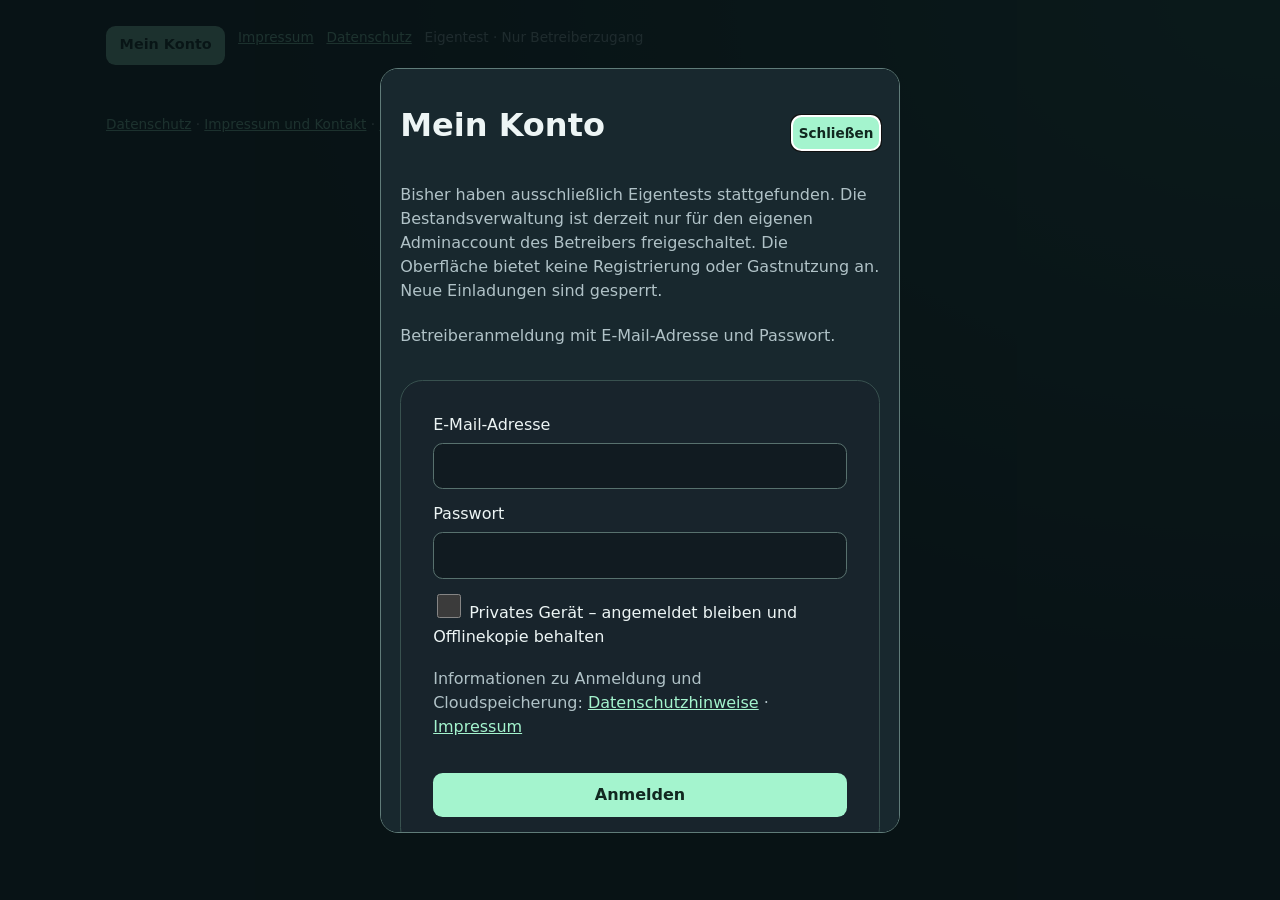
<file: index.html>
<!doctype html><html lang="de"><meta charset="utf-8"><meta http-equiv="Content-Security-Policy" content="default-src 'self'; script-src 'self' https://www.gstatic.com https://www.google.com https://www.recaptcha.net; style-src 'self' 'unsafe-inline'; connect-src 'self' https://*.googleapis.com https://filamentbibliothek.firebaseapp.com https://www.google.com; img-src 'self' data: blob:; media-src 'self' blob:; frame-src https://filamentbibliothek.firebaseapp.com https://www.google.com https://www.recaptcha.net; object-src 'none'; base-uri 'self'; form-action 'self'"><meta name="referrer" content="no-referrer"><meta name="robots" content="noindex,nofollow,noarchive"><meta name="viewport" content="width=device-width, initial-scale=1"><title>Filamentbibliothek</title><link rel="stylesheet" href="./filament.css?v=36"><style>.drying-dashboard-card{padding:.8rem 1rem;margin:.65rem 0}.drying-dashboard-card h3{margin:.2rem 0;overflow-wrap:anywhere}.drying-dashboard-card p,.drying-dashboard-card ul{margin:.35rem 0}.drying-dashboard-card summary{overflow-wrap:anywhere}.drying-state{display:inline-flex;align-items:center;gap:.35rem;font-weight:700}.drying-state:before{content:"";width:.7rem;height:.7rem;border-radius:50%;background:var(--signal)}.drying-state[data-state=due]{--signal:#ff7777}.drying-state[data-state=soon]{--signal:#f7cf61}.drying-state[data-state=planned]{--signal:#83dfa2}.drying-state[data-state=open]{--signal:#b0c2c7}.drying-dashboard-card .drying-actions{display:flex;flex-wrap:wrap;align-items:center;gap:.55rem;margin-top:.65rem}.drying-dashboard-card .drying-actions button{margin:0}#page-navigation{display:flex;flex-wrap:wrap;align-items:center;gap:.45rem;margin-bottom:.75rem}#page-navigation a{display:inline-flex;align-items:center;gap:.35rem;min-height:44px;padding:.3rem .65rem;border:1px solid #58716e;border-radius:.6rem;text-decoration:none}#page-navigation+header{padding:.35rem 0 .8rem}#page-navigation #all-rolls{margin:0}#page-navigation:has(#all-rolls:not([hidden]))+header h1{font-size:clamp(2rem,7vw,4rem)}#page-navigation[hidden]+header{padding:2rem 0}#cards .card-page-title{font-size:clamp(1.7rem,5.7vw,2.6rem);line-height:1.15;overflow-wrap:anywhere}.capture-actions,.capture-results{display:flex;flex-wrap:wrap;gap:.5rem;margin:.65rem 0}.capture-results{max-height:15rem;overflow:auto;padding:.2rem}.capture-selected:not([hidden]){display:flex;align-items:center;flex-wrap:wrap;gap:.6rem}.capture-selected button{margin:0}.capture-picker [hidden],.capture-selected[hidden],#scan-open[hidden]{display:none!important}.capture-picker details>summary{padding:.65rem 0}.location-stock-roll .roll-description{display:block;margin-top:.45rem}.capture-actions button,.capture-results button{margin:0;text-align:left}.capture-actions button[aria-pressed=true],.capture-results button[aria-pressed=true]{outline:2px solid var(--mint);outline-offset:2px}.capture-batch{min-width:0;margin:.8rem 0;border:1px solid #58716e;border-radius:.65rem;padding:.65rem}.capture-batch legend{padding:0 .35rem}.page-heading{display:flex;align-items:flex-start;justify-content:space-between;gap:.75rem}.settings-link{display:inline-grid;place-items:center;flex:none;min-width:44px;min-height:44px;margin-top:.35rem;border:1px solid #58716e;border-radius:.65rem;background:#17282c;color:var(--mint)}.settings-link[hidden]{display:none}.settings-link:focus-visible{outline:2px solid var(--mint);outline-offset:3px}#einstellungen fieldset{min-width:0}#einstellungen legend{padding:0 .35rem;font-weight:700}#einstellungen .action-card{text-decoration:none}.capture-extra{margin-top:.8rem}.capture-extra summary{margin-bottom:.5rem}.scan-result-actions{display:flex;gap:.65rem;flex-wrap:wrap;align-items:center}.scan-result-actions button{margin:0}.scan-rolls{display:grid;grid-template-columns:repeat(auto-fit,minmax(min(100%,16rem),1fr));gap:.5rem}.scan-rolls article{padding:.65rem;margin:0}.scan-rolls p{margin:.35rem 0}#main-menu.workshop-dashboard{display:grid;grid-template-columns:repeat(2,minmax(0,1fr));gap:.65rem;margin-bottom:1.25rem}#main-menu .dashboard-card{display:flex;flex-direction:column;align-items:flex-start;justify-content:flex-start;gap:.35rem;min-height:7rem;padding:.75rem;text-align:left;background:#17282c;border:1px solid #48615f;border-radius:.9rem;overflow-wrap:anywhere}#main-menu .dashboard-card strong{line-height:1.2;color:#f2faf8}#main-menu .dashboard-detail{color:#b4c8c5;font-size:.82rem;font-weight:400;line-height:1.35}#main-menu .dashboard-icon{flex:none;color:var(--mint);width:1.35rem;height:1.35rem}#main-menu .dashboard-scan,#main-menu .dashboard-capture{min-height:8rem;padding:.85rem}#main-menu .dashboard-scan{background:var(--mint);border-color:var(--mint);color:#10261e}#main-menu .dashboard-scan strong,#main-menu .dashboard-scan .dashboard-detail,#main-menu .dashboard-scan .dashboard-icon{color:#10261e}#main-menu .dashboard-capture{background:#1e3334;border-color:#73928b}#main-menu .dashboard-drying[data-due] .dashboard-detail{color:#ffb49f;font-weight:700}#main-menu a:focus-visible{outline:2px solid #fff;outline-offset:3px}main{--work-surface:#17282c;--work-border:#48615f;--work-muted:#b4c8c5}.work-panel,.inventory-view>article,.location-stock-group,.drying-dashboard-card,#printer-list>article{background:var(--work-surface);border:1px solid var(--work-border);border-radius:.9rem;padding:.8rem}.work-panel{margin:.65rem 0}.action-grid,.capture-actions{display:grid;grid-template-columns:repeat(2,minmax(0,1fr));gap:.65rem;margin:.65rem 0}.action-card{display:flex;position:relative;flex-direction:column;align-items:flex-start;justify-content:center;gap:.28rem;min-height:4.4rem;margin:0;padding:.7rem .75rem;border:1px solid var(--work-border);border-radius:.8rem;text-align:left;overflow-wrap:anywhere;line-height:1.2}.action-card small,.action-note{font-size:.82rem;line-height:1.3;font-weight:400}.action-note{display:block;margin:.25rem 0 0;color:var(--work-muted)}.action-primary{background:var(--mint);color:#10261e}.action-secondary,.action-card[aria-pressed=false]{background:#1e3334;border:1px solid #73928b;color:#f2faf8}.action-secondary:not(.action-card),.action-danger{min-height:44px}.action-danger{background:#482b2d;border:1px solid #cc8178;color:#ffe0db}.action-card[aria-pressed=true]{background:var(--mint);color:#10261e;outline:0}.action-secondary small,.action-card[aria-pressed=false] small{color:var(--work-muted)}.file-action{cursor:pointer}.file-action input{position:absolute;inset:0;width:100%;height:100%;opacity:0;cursor:pointer}.file-action:focus-within,.action-card:focus-visible{outline:2px solid var(--mint);outline-offset:3px}.inventory-filters .available-filter{margin-bottom:0}.inventory-view>article{margin:.55rem 0}.inventory-view>article>:not(.card-heading):not(.open-roll){display:none!important}.inventory-view .card-heading h2{font-size:1.15rem;line-height:1.25;overflow-wrap:anywhere}.inventory-view .card-heading .label{font-size:.73rem}.inventory-count{display:none;color:var(--work-muted);font-size:.83rem;margin:.2rem 0 0}.inventory-view .inventory-count{display:block}.detail-stock-summary{margin:.25rem 0 0;color:var(--work-muted);font-size:.85rem}.inventory-view .detail-stock-summary{display:none}.stock-weight-save output{color:var(--mint);align-self:center}.role-shortcuts button{margin:0}.stock-transfer .fields[hidden]{display:none}.inventory-view .open-roll{display:inline-flex;align-items:center;min-height:44px;margin-top:.15rem}.filament-section>summary{min-height:44px;padding:.6rem .65rem;border:1px solid var(--work-border);border-radius:.65rem;background:var(--work-surface);overflow-wrap:anywhere}.filament-section[open]>summary{border-color:#73928b}.filament-section>summary:hover{border-color:var(--mint)}.scan-result-actions{margin:1rem 0}.scan-result-actions a{display:inline-flex;align-items:center;min-height:44px;padding:.35rem .65rem;border-radius:.6rem;text-decoration:none}#scan-ergebnis .card-heading{margin:.65rem 0}#scan-ergebnis .scan-rolls article{background:var(--work-surface);border-color:var(--work-border)}#scan-ergebnis .scan-profile{margin:.8rem 0}.location-stock-toolbar>div{max-width:100%}.location-stock-group>details>summary{min-height:44px}#printer-list>article h3{margin-top:0}#printer-list .printer-nozzles-summary{margin:.4rem 0}#printer-list summary,.drying-dashboard-card summary{min-height:44px;align-content:center}.drying-dashboard-card .drying-history>summary{display:list-item;width:fit-content;padding:.55rem .65rem;border-radius:.6rem;background:var(--mint);color:#10261e;font-weight:700}.drying-dashboard-card .drying-history[open]>summary{margin-bottom:.45rem}@media(max-width:360px){.action-grid,.capture-actions{grid-template-columns:1fr}}.first-run h2{margin-top:.15rem}.first-run .action-card{text-decoration:none}.first-run [aria-pressed=true]{border-color:var(--mint)}#first-template-field:not([hidden]){display:block;margin:.75rem 0}#first-run [hidden]{display:none!important}.first-import{display:inline-flex;align-items:center;min-height:44px}.demo-view .inventory-count,.demo-detail>article>:not(.card-heading):not(.demo-manufacturer){display:none!important}.inventory-tabs,.first-tools{display:flex;gap:.5rem;align-items:center;flex-wrap:wrap}.inventory-tabs strong{margin-right:auto}.inventory-tabs a,.role-action-link{display:inline-flex;min-height:44px;align-items:center;padding:.35rem .6rem;border:1px solid var(--work-border);border-radius:.6rem;text-decoration:none}.inventory-tabs a[aria-current=page]{background:var(--mint);color:#10261e;border-color:var(--mint);font-weight:700}.role-action-link{background:#1e3334;color:#f2faf8}.role-panel h2{margin-top:0;overflow-wrap:anywhere}.role-panel .drying-history{margin:.75rem 0}.first-tools{gap:1rem}#backup-stock-conflicts{padding-left:1.2rem}.role-shortcuts{display:flex;gap:.4rem;flex-wrap:wrap;margin-top:.5rem}.role-action-link.action-primary{background:var(--mint);color:#10261e;border-color:var(--mint);font-weight:700}.role-panel .fields label[hidden],.stock .fields label[hidden]{display:none!important}.roll-notice{border-color:var(--mint)}.roll-consumed{font-size:.86rem;margin-top:.25rem}.location-stock-roll .role-action-link{margin:0}.selecting-stock .location-stock-roll .role-action-link{display:none}.project-fields{display:grid;grid-template-columns:minmax(0,1fr);gap:.75rem}.project-fields fieldset,#project-panel fieldset{min-width:0;margin:.5rem 0}#project-panel label{display:block;margin:.4rem 0}#project-panel .project-green{color:#9de9b5}#project-panel .project-yellow{color:#ffdc83}#project-panel .project-red{color:#ffb0a9}
</style><aside class="account-toolbar" aria-label="Benutzerkonto"><button id="account-open" type="button">Mein Konto</button><a class="privacy-shortcut" href="./impressum.html">Impressum</a><a class="privacy-shortcut" href="./datenschutz.html">Datenschutz</a><span id="account-status" role="status">Browserbestand wird geöffnet …</span></aside><dialog id="account-dialog" aria-labelledby="account-title"><div class="account-heading"><h2 id="account-title">Mein Konto</h2><button type="button" id="account-close" aria-label="Kontofenster schließen">Schließen</button></div><div id="account-body"></div><p id="account-message" role="status"></p></dialog><main><nav id="page-navigation" aria-label="Seitennavigation" hidden><a id="home-link" href="#"><svg aria-hidden="true" viewBox="0 0 24 24" width="20" height="20" fill="none" stroke="currentColor" stroke-width="2" stroke-linecap="round" stroke-linejoin="round"><path d="m3 10 9-7 9 7v10a1 1 0 0 1-1 1h-5v-7H9v7H4a1 1 0 0 1-1-1z"/></svg> Hauptmenü</a><a id="all-rolls" href="#filament-bestand" hidden>← Filamentbestand</a></nav><header><div class="page-heading"><h1 id="page-title">Filamentbibliothek</h1><a id="menu-settings" class="settings-link" href="#einstellungen" aria-label="Einstellungen" hidden><svg aria-hidden="true" viewBox="0 0 24 24" width="24" height="24" fill="none" stroke="currentColor" stroke-width="1.7" stroke-linecap="round" stroke-linejoin="round"><path d="m10 2-.6 2.6-2 .9L5 4.1 2.8 7.9l2 1.8-.2 2.3-2.6 1 1.1 4.2 2.8-.1 1.6 1.6-.1 2.8 4.2 1.1 1-2.6 2.3-.2 1.8 2 3.8-2.2-1.4-2.4.9-2 2.6-.6v-4.4L20 9.6l-.9-2 1.4-2.4-3.8-2.2-1.8 2-2.3-.2L11.6 2Z"/><circle cx="12" cy="12" r="3"/></svg></a></div><p id="home-intro">Deine Rollen, Druckprofile und Trocknung im Blick.</p></header><p id="roll-notice" class="work-panel roll-notice" role="status" hidden></p><nav id="main-menu" hidden class="workshop-dashboard" aria-label="Hauptmenü"><a id="menu-scan" class="dashboard-card dashboard-scan" href="#filament-scannen" aria-labelledby="label-scan" aria-describedby="detail-scan"><svg class="dashboard-icon" aria-hidden="true" viewBox="0 0 24 24" width="24" height="24" fill="none" stroke="currentColor" stroke-width="1.7" stroke-linecap="round" stroke-linejoin="round"><path d="M8 3H5a2 2 0 0 0-2 2v3m13-5h3a2 2 0 0 1 2 2v3M3 16v3a2 2 0 0 0 2 2h3m13-5v3a2 2 0 0 1-2 2h-3M7 12h10m-9-4h2v2H8zm6 6h2v2h-2z"/></svg><strong id="label-scan">QR-Schnellscan</strong><span id="detail-scan" class="dashboard-detail">Rolle scannen und Karte öffnen</span></a><a id="new-filament" class="dashboard-card dashboard-capture" href="#filament-anlegen" aria-labelledby="label-capture" aria-describedby="detail-capture"><svg class="dashboard-icon" aria-hidden="true" viewBox="0 0 24 24" width="24" height="24" fill="none" stroke="currentColor" stroke-width="1.7" stroke-linecap="round" stroke-linejoin="round"><path d="M12 7v10M7 12h10M5 3h14a2 2 0 0 1 2 2v14a2 2 0 0 1-2 2H5a2 2 0 0 1-2-2V5a2 2 0 0 1 2-2z"/></svg><strong id="label-capture">Filament erfassen</strong><span id="detail-capture" class="dashboard-detail">Neue Karten oder Rollen anlegen</span></a><a id="menu-filaments" class="dashboard-card dashboard-stock" href="#filament-bestand" aria-labelledby="label-stock" aria-describedby="detail-stock"><svg class="dashboard-icon" aria-hidden="true" viewBox="0 0 24 24" width="24" height="24" fill="none" stroke="currentColor" stroke-width="1.7" stroke-linecap="round" stroke-linejoin="round"><path d="M12 3a9 9 0 1 0 0 18 9 9 0 0 0 0-18zm0 6a3 3 0 1 0 0 6 3 3 0 0 0 0-6z"/></svg><strong id="label-stock">Bestand</strong><span id="detail-stock" class="dashboard-detail">Rollen und Druckwerte ansehen</span></a><a id="menu-drying" class="dashboard-card dashboard-drying" href="#trocknung" aria-labelledby="label-drying" aria-describedby="detail-drying"><svg class="dashboard-icon" aria-hidden="true" viewBox="0 0 24 24" width="24" height="24" fill="none" stroke="currentColor" stroke-width="1.7" stroke-linecap="round" stroke-linejoin="round"><path d="M4 15h16M5 19h14M7 12c-2-2 2-3 0-6m5 6c-2-2 2-3 0-7m5 7c-2-2 2-3 0-6"/></svg><strong id="label-drying">Trocknung</strong><span id="detail-drying" class="dashboard-detail">Termine und Verlauf ansehen</span></a><a class="dashboard-card" href="#projekt"><strong>Projekt</strong><span class="dashboard-detail">Material planen und Verbrauch buchen</span></a></nav><section id="project-panel" class="work-panel" hidden></section><section id="first-run" class="work-panel first-run" aria-labelledby="first-run-title" hidden><p id="first-run-progress" class="action-note" aria-live="polite">Schritt 1 von 4</p><h2 id="first-run-title" tabindex="-1">Lege dein erstes Filament an</h2><form id="first-run-form"><div data-first-step="1"><div class="capture-actions"><button type="button" class="action-card action-secondary" id="first-manual" aria-pressed="false"><strong>Filament selbst eingeben</strong><small>Mit Material und Farbe beginnen</small></button><button type="button" class="action-card action-secondary" id="first-template" aria-pressed="false"><strong>Aus Vorlage wählen</strong><small>Eine Beispielkarte als Ausgangspunkt nehmen</small></button></div><label id="first-template-field" hidden>Vorlage<select name="template"></select></label><div id="first-template-preview" class="work-panel" hidden><strong id="first-template-name"></strong><p id="first-template-material"></p><button id="first-adjust-template" class="action-secondary" type="button">Vorlage anpassen</button></div><div class="fields" id="first-filament-fields" hidden><label>Materialart<input name="materialart" list="material-types" maxlength="40" placeholder="z. B. PLA, PETG oder ABS" required></label><label>Farbe<input name="farbe" maxlength="60" placeholder="z. B. Rot" required></label><label>Hersteller (optional)<input name="hersteller" maxlength="80"></label><label>Filamentname (optional)<input name="product" maxlength="100"></label></div></div><div data-first-step="2" hidden><p>Ergänze die Angaben von der genauen Produktseite. Alle Felder sind optional und später bearbeitbar.</p><div class="role-shortcuts"><button type="button" id="first-specs-now" class="action-secondary">Herstellerangaben jetzt ergänzen</button><button type="button" id="first-specs-later" class="action-secondary">Später ergänzen</button></div><div id="first-specs" class="fields" hidden><label>Produktseite beim Hersteller<input name="produktseite" type="url" maxlength="300"></label><label>Technisches Datenblatt (Link, optional)<input name="datenblatt" type="url" maxlength="300"></label><label>Durchmesser<input name="durchmesser" type="text" maxlength="300"></label><label>Nenngewicht (g)<input name="gewicht" type="number" min="0.001" step="any" maxlength="300"></label><label>Drucktemperatur<input name="druck" type="text" maxlength="300"></label><label>Druckbett<input name="druckbett" type="text" maxlength="300"></label><label>Druckgeschwindigkeit<input name="geschwindigkeit" type="text" maxlength="300"></label><label>Trocknung – Temperatur und Dauer<input name="trocknung" type="text" maxlength="300"></label><label>Temperaturbeständigkeit der Spule<input name="spule" type="text" maxlength="300"></label></div></div><div data-first-step="3" hidden><div class="fields"><label>Anzahl Rollen<input type="number" name="quantity" min="1" max="100" value="1" required></label><label>Verpackungszustand<select name="packaging"><option value="unknown">Unbekannt</option><option value="sealed">Originalverpackt</option><option value="opened">Angebrochen</option></select></label><label>Lagerort<select name="place"></select></label><label id="first-place-name" hidden>Name des neuen Lagerorts<input name="newPlace" maxlength="60"></label></div><details><summary>Drucker einrichten (optional)</summary><p>Du kannst deinen Drucker jetzt eintragen oder später unter Einstellungen → Meine Drucker einrichten. Weitere Düsen ergänzt du dort.</p><div class="fields"><label>Druckername<input name="firstPrinter" maxlength="80"></label><label>Düsendurchmesser (mm)<input name="firstNozzle" placeholder="0,4" maxlength="8"></label></div></details><p class="action-note">Restgewicht, Trocknung und eigene Druckwerte kannst du später auf der Filamentkarte ergänzen.</p></div><div data-first-step="4" hidden><p id="first-review"></p><p class="action-note">Dein Bestand wird in diesem Browser gespeichert.</p></div><div class="role-shortcuts"><button id="first-back" type="button" class="action-secondary" hidden>Zurück</button><button id="first-next" type="submit" class="action-primary" hidden>Weiter</button></div><p id="first-status" role="status"></p></form><nav class="role-shortcuts" aria-label="Weitere Einstiege"><a class="role-action-link" href="#datensicherung">Sicherung wiederherstellen</a><a class="role-action-link" href="#filament-scannen">QR-Code scannen</a></nav></section><section id="first-run-done" class="work-panel" hidden><h2 tabindex="-1">Deine erste Rolle ist im Bestand</h2><a class="role-action-link action-primary" href="#">QR-Etikett anzeigen</a></section><section id="einstellungen" aria-labelledby="page-title" hidden><p><a href="./datenschutz.html">Datenschutz und Betreiberkontakt</a> · <a href="./datenschutz.html#rechte">Auskunft und Löschung</a></p><p>Diese Einstellungen gehören zum aktuellen Bestand. Angemeldet werden sie mit deinem Konto synchronisiert; ohne Anmeldung bleiben sie auf diesem Gerät.</p><form id="settings-form"><fieldset class="work-panel fields"><legend>Anzeige</legend><label class="available-filter"><input name="compact" type="checkbox"> Filamentkarten kompakt öffnen</label><p class="action-note">Ohne Kompaktansicht öffnen sich die eigenen Druckwerte beim Aufrufen einer Filamentkarte.</p><label>Bestandsansicht beim Öffnen<select name="inventory"><option value="filament-bestand">Nach Filament</option><option value="bestand-lagerort">Nach Lagerort</option></select></label></fieldset><fieldset class="work-panel fields"><legend>Erfassung</legend><label>Verpackungsstatus für neue Rollen<select name="packaging"><option value="unknown">Unbekannt</option><option value="sealed">Originalverpackt</option><option value="opened">Angebrochen</option></select></label><label>Lagerort für neue Rollen<select name="locationId"></select></label></fieldset><fieldset class="work-panel fields"><legend>Druckprofile</legend><label>Bevorzugter Drucker<select name="printerId"></select></label><label>Bevorzugte Düse<select name="nozzleId"></select></label></fieldset><button type="submit" hidden>Einstellungen speichern</button><p id="settings-status" role="status"></p></form><nav class="action-grid" aria-label="Verwaltung"><a class="action-card action-secondary" href="#meine-drucker"><strong>Meine Drucker</strong><small>Drucker und Düsen verwalten</small></a><a class="action-card action-secondary" href="#datensicherung"><strong>Datensicherung</strong><small>Sicherung exportieren oder importieren</small></a></nav></section><p id="demo-notice" class="work-panel" hidden>Das sind Beispielkarten. Sie zählen nicht zu deinem Bestand. <a id="demo-add" class="role-action-link" href="#filament-anlegen" hidden>Eigene Rolle zu diesem Filament hinzufügen</a></p><section id="trocknung" aria-labelledby="page-title" hidden><p>Die Ampel zeigt geplante Termine anhand deiner Intervalle und Einträge.</p><label class="available-filter"><input id="drying-show-sealed" type="checkbox"> Originalverpackte Rollen anzeigen</label><p id="drying-dashboard-status" role="status"></p><div id="drying-dashboard-rolls"></div></section><nav id="inventory-tabs" class="work-panel inventory-tabs" aria-label="Bestandsansicht" hidden><strong>Bestand</strong><a href="#filament-bestand">Nach Filament</a><a href="#bestand-lagerort">Nach Lagerort</a></nav><section id="bestand-lagerort" aria-labelledby="page-title" hidden><p>Hier siehst du, welche Rollen an welchem Lagerort liegen.</p><div id="location-stock-groups"></div></section><details id="filament-editor" hidden><summary hidden>Filamentdaten</summary><form id="form"><p>Deine Einträge gehören zum aktuellen Bestand. Prüfe oben den Kontostatus: Angemeldet wird synchronisiert; ohne Anmeldung bleiben die Angaben auf diesem Gerät.</p><div class="fields"><label>Hersteller (optional)<input name="hersteller" maxlength="80"></label><label>Filamentname<input name="material" required maxlength="100"></label><label>Materialart<input name="materialart" list="material-types" maxlength="40" placeholder="z. B. PLA, PETG oder TPU"></label><datalist id="material-types"></datalist><details class="color-picker"><summary>Farbe<span class="color-preview"><span class="color-preview-sample" aria-hidden="true"></span><span class="color-preview-name">Keine Farbe gewählt</span></span></summary><div class="color-palette" aria-label="Gängige Farben"></div><label>Farbname<input name="farbe" required maxlength="60" placeholder="Farbe auswählen oder eigenen Namen eingeben"></label><label>Farbmuster für Sonderfarben (optional)<input name="farbton" maxlength="7" pattern="#[0-9a-fA-F]{6}" placeholder="#AABBCC"></label><label>Farbmuster visuell wählen<input type="color" id="shade-picker" value="#808080"></label><label>Farbfamilie<select name="farbfamilie"><option value="">Automatisch zuordnen</option></select></label></details></div><details class="capture-extra"><summary>Herstellerangaben ergänzen</summary><p>Öffne die genaue Produktseite und füge deren Adresse hier ein. Fehlende Angaben kannst du später ergänzen.</p><div class="fields"><label>Produktseite beim Hersteller<input name="produktseite" type="url" maxlength="300"></label><label>Technisches Datenblatt (Link, optional)<input name="datenblatt" type="url" maxlength="300"></label><label>Durchmesser<input name="durchmesser" type="text" maxlength="300"></label><label>Nenngewicht (g)<input name="gewicht" type="number" min="0.001" step="any" maxlength="300"></label><label>Drucktemperatur<input name="druck" type="text" maxlength="300"></label><label>Druckbett<input name="druckbett" type="text" maxlength="300"></label><label>Druckgeschwindigkeit<input name="geschwindigkeit" type="text" maxlength="300"></label><label>Trocknung – Temperatur und Dauer<input name="trocknung" type="text" maxlength="300"></label><label>Temperaturbeständigkeit der Spule<input name="spule" type="text" maxlength="300"></label></div></details><button id="card-save">Filamentkarte speichern</button><button type="button" id="reset" hidden>Bearbeitung beenden</button><p id="status" role="status"></p></form></details><section id="meine-drucker" aria-labelledby="page-title" hidden><div id="printer-list"></div><button id="printer-add" class="action-card action-primary" type="button" aria-expanded="false" aria-controls="printer-form" aria-labelledby="printer-add-title" aria-describedby="printer-add-help"><strong id="printer-add-title">Drucker hinzufügen</strong><small id="printer-add-help">Name und Düsen festlegen</small></button><form id="printer-form" hidden><div class="fields"><label>Druckermodell oder Name<input name="name" required maxlength="80" placeholder="z. B. Bambu Lab A1"></label><label>Anzahl der Düsen<select name="count"></select></label></div><div id="printer-nozzles" class="fields"></div><button>Drucker speichern</button></form><p id="printer-status" role="status"></p></section><section id="scan-view" aria-labelledby="page-title" hidden><div class="action-grid"><button id="scan-open" class="action-card action-primary" type="button" aria-expanded="false" aria-controls="filament-scanner" aria-labelledby="scan-camera-title" aria-describedby="scan-camera-help"><strong id="scan-camera-title">Kamera starten</strong><small id="scan-camera-help">QR-Code mit der Kamera lesen</small></button><label class="action-card action-secondary file-action"><strong id="scan-photo-title">QR-Foto auswählen</strong><small id="scan-photo-help">Gespeichertes Bild verwenden</small><input id="scan-photo" type="file" accept="image/*" aria-labelledby="scan-photo-title" aria-describedby="scan-photo-help"></label></div><section id="filament-scanner" class="work-panel" aria-label="Live-Kamera" hidden><video id="scan-video" autoplay muted playsinline hidden></video><button id="scan-close" class="action-secondary" type="button">Abbrechen</button></section><p id="scan-status" role="status"></p></section><div id="overview" class="work-panel inventory-filters" hidden><label for="search">Filament suchen</label><input id="search" type="search" placeholder="Name, Material oder Farbe"><details id="inventory-filter-options"><summary id="inventory-filter-label">Filter</summary><div class="fields" style="margin-top:.75rem"><label>Material<select id="material-filter"></select></label><label>Farbfamilie<select id="color-filter"></select></label></div><label class="available-filter"><input id="available-only" type="checkbox"> Nur verfügbare Filamente</label></details><p id="inventory-result-count" role="status" aria-live="polite"></p></div><section hidden id="cards" aria-label="Filamentrollen"><article id="support-pla-petg-schwarz"><span class="label">Rolle 01 · Schwarz</span><h2>Bambu Lab Stützmaterial für PLA/PETG</h2><dl><div><dt>Durchmesser</dt><dd>1,75 ± 0,05 mm</dd></div><div><dt>Filamentgewicht</dt><dd>500 g</dd></div><div><dt>Düsentemperatur</dt><dd>190–220 °C</dd></div><div><dt>Druckbett</dt><dd>35–60 °C mit Kleber</dd></div><div><dt>Druckgeschwindigkeit</dt><dd>Unter 100 mm/s</dd></div><div><dt>Trocknungstemperatur</dt><dd>75 °C im Umluft-Trockenschrank</dd></div><div><dt>Trocknungsdauer</dt><dd>8 Stunden</dd></div><div><dt>Temperaturbeständigkeit der Spule</dt><dd>Bis 90 °C (Original-Hochtemperaturspule)</dd></div><div><dt>Hersteller-Farbcode</dt><dd>65103</dd></div></dl><p>Bambu Lab empfiehlt das Trocknen bei Feuchtigkeit oder Sprödigkeit. Bisheriger Eintrag: 70 °C für 8 Stunden. Das technische Datenblatt nennt für die Düse alternativ 190–240 °C.</p><p><a href="https://bambulab-us.myshopify.com/products/support-for-pla-petg">Bambu Lab Produktseite</a> · <a href="https://store.bblcdn.eu/s8/default/1f4a4af9a2624468b412f4bee647408a/Bambu_Support_for_PLA_PETG_Technical_Data_Sheet.pdf">Technisches Datenblatt</a></p><p class="product-link"><a href="https://bambulab-us.myshopify.com/products/support-for-pla-petg" target="_blank" rel="noopener">Produktseite beim Hersteller</a></p><a class="open-roll" href="#support-pla-petg-schwarz">Filamentkarte öffnen</a></article><article id="petg-matt-gruen-03460604a"><span class="label">Rolle 02 · Grün</span><h2>PETG Matt HS</h2><dl><div><dt>Durchmesser</dt><dd>1,75 mm</dd></div><div><dt>Filamentgewicht</dt><dd>1 kg</dd></div><div><dt>Düsentemperatur</dt><dd>230–240 °C bei 50–100 mm/s<br>240–255 °C bei 100–300 mm/s<br>255–270 °C bei 300–600 mm/s</dd></div><div><dt>Druckbett</dt><dd>70–80 °C</dd></div><div><dt>Druckgeschwindigkeit</dt><dd>50–600 mm/s</dd></div><div><dt>Trocknungstemperatur</dt><dd>65 °C, falls SUNLU PETG Matt HS</dd></div><div><dt>Trocknungsdauer</dt><dd>Mindestens 8 Stunden (SUNLU-Vergleichswert)</dd></div><div><dt>Temperaturbeständigkeit der Spule</dt><dd>Unter 70 °C</dd></div><div><dt>Aufdruck unter dem Barcode</dt><dd>03460604A</dd></div></dl><p>Die Marke der grünen Rolle ist anhand des Etiketts nicht bestätigt. Die Druckwerte stammen vom Etikett, die Trocknungswerte sind als Vergleich angegeben.</p><p><a href="https://uk.store.sunlu.com/collections/fdm-filament-bundle-sales/products/high-speed-matte-petg-3d-printer-filament-1kg">SUNLU Trocknungsempfehlung für PETG Matt HS</a></p><p class="product-link"><a href="https://www.sunlu.com/products/256" target="_blank" rel="noopener">Vergleichsprodukt bei SUNLU</a></p><a class="open-roll" href="#petg-matt-gruen-03460604a">Filamentkarte öffnen</a></article><article id="sunlu-pla-plus-weiss" data-product="sunlu-pla-plus"><span class="label">Rolle 03 · Weiß</span><h2>SUNLU PLA+</h2><dl><div><dt>Aufdruck unter dem Barcode</dt><dd>00360720E2</dd></div></dl><p>Druckwerte laut Etikett. Trocknungswerte laut SUNLU-Leitfaden für PLA und PLA+.</p><p><a href="https://www.sunlu.com/wiki/quick-start-guide-new-user-fdm">SUNLU Trocknungsleitfaden</a></p><p class="product-link"><a href="https://www.sunlu.com/de/products/pla-plus-filament" target="_blank" rel="noopener">Produktseite beim Hersteller</a></p><a class="open-roll" href="#sunlu-pla-plus-weiss">Filamentkarte öffnen</a></article><article id="sunlu-pla-plus-rot" data-product="sunlu-pla-plus"><span class="label">Rolle 04 · Rot</span><h2>SUNLU PLA+</h2><dl><div><dt>Aufdruck unter dem Barcode</dt><dd>06160602A</dd></div></dl><p>Druckwerte laut Etikett. Trocknungswerte laut SUNLU-Leitfaden für PLA und PLA+.</p><p><a href="https://www.sunlu.com/wiki/quick-start-guide-new-user-fdm">SUNLU Trocknungsleitfaden</a></p><p class="product-link"><a href="https://www.sunlu.com/de/products/pla-plus-filament" target="_blank" rel="noopener">Produktseite beim Hersteller</a></p><a class="open-roll" href="#sunlu-pla-plus-rot">Filamentkarte öffnen</a></article><article id="sunlu-petg-matt-orange" data-product="sunlu-petg-matt-hs"><span class="label">Rolle 05 · Orange</span><h2>SUNLU PETG Matt HS</h2><dl><div><dt>Aufdruck unter dem Barcode</dt><dd>03260606A</dd></div></dl><p>Die Druckwerte stammen vom Etikett dieser Rolle. Die Trocknungsempfehlung gilt für SUNLU S4 und E2.</p><p><a href="https://uk.store.sunlu.com/collections/fdm-filament-bundle-sales/products/high-speed-matte-petg-3d-printer-filament-1kg">SUNLU Trocknungsempfehlung für PETG Matt HS</a></p><p class="product-link"><a href="https://www.sunlu.com/products/256" target="_blank" rel="noopener">Produktseite beim Hersteller</a></p><a class="open-roll" href="#sunlu-petg-matt-orange">Filamentkarte öffnen</a></article><article id="sunlu-petg-matt-blau" data-product="sunlu-petg-matt-hs"><span class="label">Rolle 06 · Blau</span><h2>SUNLU PETG Matt HS</h2><dl><div><dt>Aufdruck unter dem Barcode</dt><dd>03360603A</dd></div></dl><p>Die Druckwerte stammen vom Etikett dieser Rolle. Die Trocknungsempfehlung gilt für SUNLU S4 und E2.</p><p><a href="https://uk.store.sunlu.com/collections/fdm-filament-bundle-sales/products/high-speed-matte-petg-3d-printer-filament-1kg">SUNLU Trocknungsempfehlung für PETG Matt HS</a></p><p class="product-link"><a href="https://www.sunlu.com/products/256" target="_blank" rel="noopener">Produktseite beim Hersteller</a></p><a class="open-roll" href="#sunlu-petg-matt-blau">Filamentkarte öffnen</a></article><article id="sunlu-pla-plus-schwarz" data-product="sunlu-pla-plus"><span class="label">Rolle 07 · Schwarz</span><h2>SUNLU PLA+</h2><dl><div><dt>Aufdruck unter dem Barcode</dt><dd>01260701E</dd></div></dl><p>Druckwerte laut Etikett. Trocknungswerte laut SUNLU-Leitfaden für PLA und PLA+.</p><p><a href="https://www.sunlu.com/wiki/quick-start-guide-new-user-fdm">SUNLU Trocknungsleitfaden</a></p><p class="product-link"><a href="https://www.sunlu.com/de/products/pla-plus-filament" target="_blank" rel="noopener">Produktseite beim Hersteller</a></p><a class="open-roll" href="#sunlu-pla-plus-schwarz">Filamentkarte öffnen</a></article><article id="sunlu-pla-plus-klein-blau" data-product="sunlu-pla-plus"><span class="label">Rolle 08 · Klein-Blau</span><h2>SUNLU PLA+</h2><dl><div><dt>Aufdruck unter dem Barcode</dt><dd>00660419Y2</dd></div></dl><p>Druckwerte laut Etikett. Trocknungswerte laut SUNLU-Leitfaden für PLA und PLA+.</p><p><a href="https://www.sunlu.com/wiki/quick-start-guide-new-user-fdm">SUNLU Trocknungsleitfaden</a></p><p class="product-link"><a href="https://www.sunlu.com/de/products/pla-plus-filament" target="_blank" rel="noopener">Produktseite beim Hersteller</a></p><a class="open-roll" href="#sunlu-pla-plus-klein-blau">Filamentkarte öffnen</a></article><article id="bambu-lab-pla-matt-grau"><span class="label">Rolle 09 · Grau</span><h2>Bambu Lab PLA Matt</h2><dl><div><dt>Durchmesser</dt><dd>1,75 ± 0,03 mm</dd></div><div><dt>Filamentgewicht</dt><dd>1 kg</dd></div><div><dt>Düsentemperatur</dt><dd>190–230 °C</dd></div><div><dt>Druckbett</dt><dd>35–45 °C mit Kleber</dd></div><div><dt>Druckgeschwindigkeit</dt><dd>Unter 300 mm/s</dd></div><div><dt>Trocknungstemperatur</dt><dd>55 °C im Umluft-Trockenschrank</dd></div><div><dt>Trocknungsdauer</dt><dd>8 Stunden</dd></div><div><dt>Temperaturbeständigkeit der Spule</dt><dd>Bis 70 °C laut Aufdruck</dd></div><div><dt>Hersteller-Farbcode</dt><dd>Nicht bestätigt</dd></div></dl><p>Der EU-Shop nennt 55 °C für 8 Stunden. Das technische Datenblatt nennt für denselben Trocknertyp 50 °C für 8 Stunden.</p><p><a href="https://bambulab-eu.myshopify.com/de/products/pla-matte-filament-de">Herstellerangaben im Bambu Lab EU-Shop</a> · <a href="https://store.bblcdn.eu/s8/default/82bab351a9494e318ab485f7c31a01b3/Bambu_PLA_Matte_Technical_Data_Sheet.pdf">Technisches Datenblatt</a></p><p class="product-link"><a href="https://bambulab-eu.myshopify.com/de/products/pla-matte-filament-de" target="_blank" rel="noopener">Produktseite beim Hersteller</a></p><a class="open-roll" href="#bambu-lab-pla-matt-grau">Filamentkarte öffnen</a></article><article id="sunlu-abs-hs-schwarz"><span class="label">Rolle 10 · Schwarz</span><h2>SUNLU ABS HS</h2><dl><div><dt>Durchmesser</dt><dd>1,75 mm</dd></div><div><dt>Filamentgewicht</dt><dd>1 kg</dd></div><div><dt>Düsentemperatur</dt><dd>260–280 °C bei 50–300 mm/s<br>280–290 °C bei 300–350 mm/s</dd></div><div><dt>Druckbett</dt><dd>90–100 °C</dd></div><div><dt>Druckgeschwindigkeit</dt><dd>50–350 mm/s</dd></div><div><dt>Trocknungstemperatur</dt><dd>50 °C</dd></div><div><dt>Trocknungsdauer</dt><dd>Für ABS HS vom Hersteller nicht angegeben</dd></div><div><dt>Temperaturbeständigkeit der Spule</dt><dd>Unter 70 °C</dd></div><div><dt>Aufdruck unter dem Barcode</dt><dd>02060717Z</dd></div></dl><p>Die allgemeine SUNLU-ABS-Empfehlung von 75–85 °C liegt über der aufgedruckten Temperaturgrenze dieser Spule. Der Wert von 50 °C stammt aus der Anleitung für ABS HS.</p><p><a href="https://www.sunlu.com/wiki/high-speed-filament">SUNLU Produktleitfaden für ABS HS</a> · <a href="https://www.sunlu.com/wiki/quick-start-guide-new-user-fdm">Allgemeiner SUNLU Trocknungsleitfaden</a></p><p class="product-link"><a href="https://www.sunlu.com/products/high-speed-abs-filament" target="_blank" rel="noopener">Produktseite beim Hersteller</a></p><a class="open-roll" href="#sunlu-abs-hs-schwarz">Filamentkarte öffnen</a></article><article id="bambu-lab-pla-basic-beige"><span class="label">Rolle 11 · Beige</span><h2>Bambu Lab PLA Basic</h2><dl><div><dt>Durchmesser</dt><dd>1,75 ± 0,03 mm</dd></div><div><dt>Filamentgewicht</dt><dd>1 kg</dd></div><div><dt>Düsentemperatur</dt><dd>190–230 °C</dd></div><div><dt>Druckbett</dt><dd>35–45 °C mit Kleber</dd></div><div><dt>Druckgeschwindigkeit</dt><dd>Unter 300 mm/s</dd></div><div><dt>Trocknungstemperatur</dt><dd>50 °C im Umluft-Trockenschrank oder 55 °C im AMS 2 Pro bzw. AMS HT</dd></div><div><dt>Trocknungsdauer</dt><dd>8 Stunden</dd></div><div><dt>Temperaturbeständigkeit der Spule</dt><dd>Bis 70 °C (Bambu Lab Original-Standardspule)</dd></div><div><dt>Hersteller-Farbcode</dt><dd>10201</dd></div></dl><p>Die französische Shopseite nennt für den Umluft-Trockenschrank 55 °C. Der englischsprachige EU-Shop und das technische Datenblatt nennen 50 °C.</p><p><a href="https://bambulab-eu.myshopify.com/en-be/products/pla-basic-filament">Bambu Lab EU-Shop · Produktdaten und Trocknung</a> · <a href="https://bambulab-eu.myshopify.com/fr/products/pla-basic-filament">Bambu Lab EU-Shop · Druckeinstellungen</a> · <a href="https://store.bblcdn.eu/s8/default/073e722a4aa44f7cbfdc419d597475cc/Bambu_PLA_Basic_Technical_Data_Sheet.pdf">Technisches Datenblatt</a></p><p class="product-link"><a href="https://bambulab-eu.myshopify.com/products/pla-basic-filament" target="_blank" rel="noopener">Produktseite beim Hersteller</a></p><a class="open-roll" href="#bambu-lab-pla-basic-beige">Filamentkarte öffnen</a></article><article id="bambu-lab-pla-matt-marineblau"><span class="label">Rolle 12 · Marineblau</span><h2>Bambu Lab PLA Matt</h2><dl><div><dt>Durchmesser</dt><dd>1,75 ± 0,03 mm</dd></div><div><dt>Filamentgewicht</dt><dd>1 kg</dd></div><div><dt>Düsentemperatur</dt><dd>190–230 °C</dd></div><div><dt>Druckbett</dt><dd>35–45 °C mit Kleber</dd></div><div><dt>Druckgeschwindigkeit</dt><dd>Unter 300 mm/s</dd></div><div><dt>Trocknungstemperatur</dt><dd>55 °C im Umluft-Trockenschrank</dd></div><div><dt>Trocknungsdauer</dt><dd>8 Stunden</dd></div><div><dt>Temperaturbeständigkeit der Spule</dt><dd>Bis 70 °C (Bambu Lab Original-Standardspule)</dd></div><div><dt>Hersteller-Farbcode</dt><dd>11600</dd></div></dl><p>Der EU-Shop nennt 55 °C für 8 Stunden. Das technische Datenblatt nennt für denselben Trocknertyp 50 °C für 8 Stunden.</p><p><a href="https://bambulab-eu.myshopify.com/de/products/pla-matte-filament-de">Herstellerangaben im Bambu Lab EU-Shop</a> · <a href="https://store.bblcdn.eu/s8/default/82bab351a9494e318ab485f7c31a01b3/Bambu_PLA_Matte_Technical_Data_Sheet.pdf">Technisches Datenblatt</a></p><p class="product-link"><a href="https://bambulab-eu.myshopify.com/de/products/pla-matte-filament-de" target="_blank" rel="noopener">Produktseite beim Hersteller</a></p><a class="open-roll" href="#bambu-lab-pla-matt-marineblau">Filamentkarte öffnen</a></article></section><div id="empty" class="work-panel" hidden></div><p id="missing-local-card" hidden>Diese Filamentkarte ist in diesem Browser nicht gespeichert. Importiere deine Datensicherung, um das Etikett hier zu öffnen.</p><section id="datensicherung" aria-labelledby="page-title" hidden><details class="work-panel"><summary>Sicherungsdatei schützen</summary><p>Eine normale JSON-Sicherung enthält lesbare persönliche Angaben. Gib sie nur bewusst weiter. Eine geschützte Sicherung wird ausschließlich auf deinem Gerät verschlüsselt. Ohne ihr Passwort kann sie nicht wiederhergestellt werden.</p><label><input id="backup-protect" type="checkbox"> Sicherung mit Passwort verschlüsseln</label><label>Passwort für den Export (mindestens 15 Zeichen)<input id="backup-export-password" type="password" autocomplete="new-password" minlength="15"></label><label>Passwort wiederholen<input id="backup-export-confirm" type="password" autocomplete="new-password"></label><label>Passwort zum Import einer geschützten Sicherung<input id="backup-import-password" type="password" autocomplete="off"></label></details><p>Sichere eigene Karten, Druckprofile, Bestände, Lagerorte, deren Reihenfolge, Trocknungsdaten und Einstellungen. Die Datei kannst du auch in einem anderen Browser importieren.</p><div class="action-grid"><button id="backup-export" class="action-card action-primary" type="button" aria-labelledby="backup-export-title" aria-describedby="backup-export-help"><strong id="backup-export-title">Sicherung exportieren</strong><small id="backup-export-help">Bestand als JSON-Datei speichern</small></button><label class="action-card action-secondary file-action"><strong id="backup-select-title">Sicherung importieren</strong><small id="backup-select-help">Datei auswählen und Vorschau prüfen</small><input id="backup-file" type="file" accept=".json,application/json" aria-labelledby="backup-select-title" aria-describedby="backup-select-help"></label></div><p id="backup-status" role="status"></p><div id="backup-preview" class="work-panel" hidden><ul id="backup-stock-conflicts" hidden aria-label="Konflikte und fehlende Zuordnungen"></ul><label>Importart<select id="backup-mode"><option value="merge">Mit vorhandenem Bestand zusammenführen</option><option value="restore">Gesamten Bestand aus der Sicherung wiederherstellen</option></select></label><label hidden><input type="checkbox" id="backup-confirm"> Ich bestätige, dass die Sicherung meine vorhandenen Daten ersetzt.</label><label>Bei Konflikten<select id="backup-conflict"><option value="keep">Vorhandene Daten behalten</option><option value="replace">Werte aus der Sicherung übernehmen</option></select></label><button id="backup-import" type="button">Sicherung übernehmen</button></div><form id="legacy-migration" class="work-panel" hidden><h2>Altbestand prüfen</h2><p>Ältere Versionen haben teilweise eine Rolle je Karte angezeigt, ohne sie einzeln zu speichern. Markiere nur Karten, für die du tatsächlich eine Rolle übernehmen möchtest. Für jede markierte Karte wird eine Rolle mit unbekanntem Gewicht erfasst.</p><fieldset></fieldset><button type="submit">Auswahl übernehmen und Prüfung abschließen</button></form></section></main><template id="specs-sunlu-pla-plus"><div><dt>Durchmesser</dt><dd>1,75 mm</dd></div><div><dt>Filamentgewicht</dt><dd>1 kg</dd></div><div><dt>Düsentemperatur</dt><dd>195–205 °C bei 50–100 mm/s<br>205–220 °C bei 100–300 mm/s</dd></div><div><dt>Druckbett</dt><dd>50–60 °C</dd></div><div><dt>Druckgeschwindigkeit</dt><dd>50–300 mm/s</dd></div><div><dt>Trocknungstemperatur</dt><dd>50–55 °C</dd></div><div><dt>Trocknungsdauer</dt><dd>6–8 Stunden</dd></div><div><dt>Temperaturbeständigkeit der Spule</dt><dd>Unter 70 °C</dd></div></template><template id="specs-sunlu-petg-matt-hs"><div><dt>Durchmesser</dt><dd>1,75 mm</dd></div><div><dt>Filamentgewicht</dt><dd>1 kg</dd></div><div><dt>Düsentemperatur</dt><dd>230–240 °C bei 50–100 mm/s<br>240–255 °C bei 100–300 mm/s<br>255–270 °C bei 300–600 mm/s</dd></div><div><dt>Druckbett</dt><dd>70–80 °C</dd></div><div><dt>Druckgeschwindigkeit</dt><dd>50–600 mm/s</dd></div><div><dt>Trocknungstemperatur</dt><dd>65 °C im SUNLU S4 oder E2</dd></div><div><dt>Trocknungsdauer</dt><dd>Mindestens 8 Stunden</dd></div><div><dt>Temperaturbeständigkeit der Spule</dt><dd>Unter 70 °C</dd></div></template><footer class="legal-footer"><a href="./datenschutz.html">Datenschutz</a> · <a href="./impressum.html">Impressum und Kontakt</a> · <a href="./drittanbieter.html">Software-Lizenzen</a></footer><script src="./filament-operator.js?v=36"></script><script src="./filament-privacy.js?v=36"></script><script src="./filament-cloud-store.js?v=36"></script><script type="module" src="./filament-account.js?v=36"></script></html>
</file>
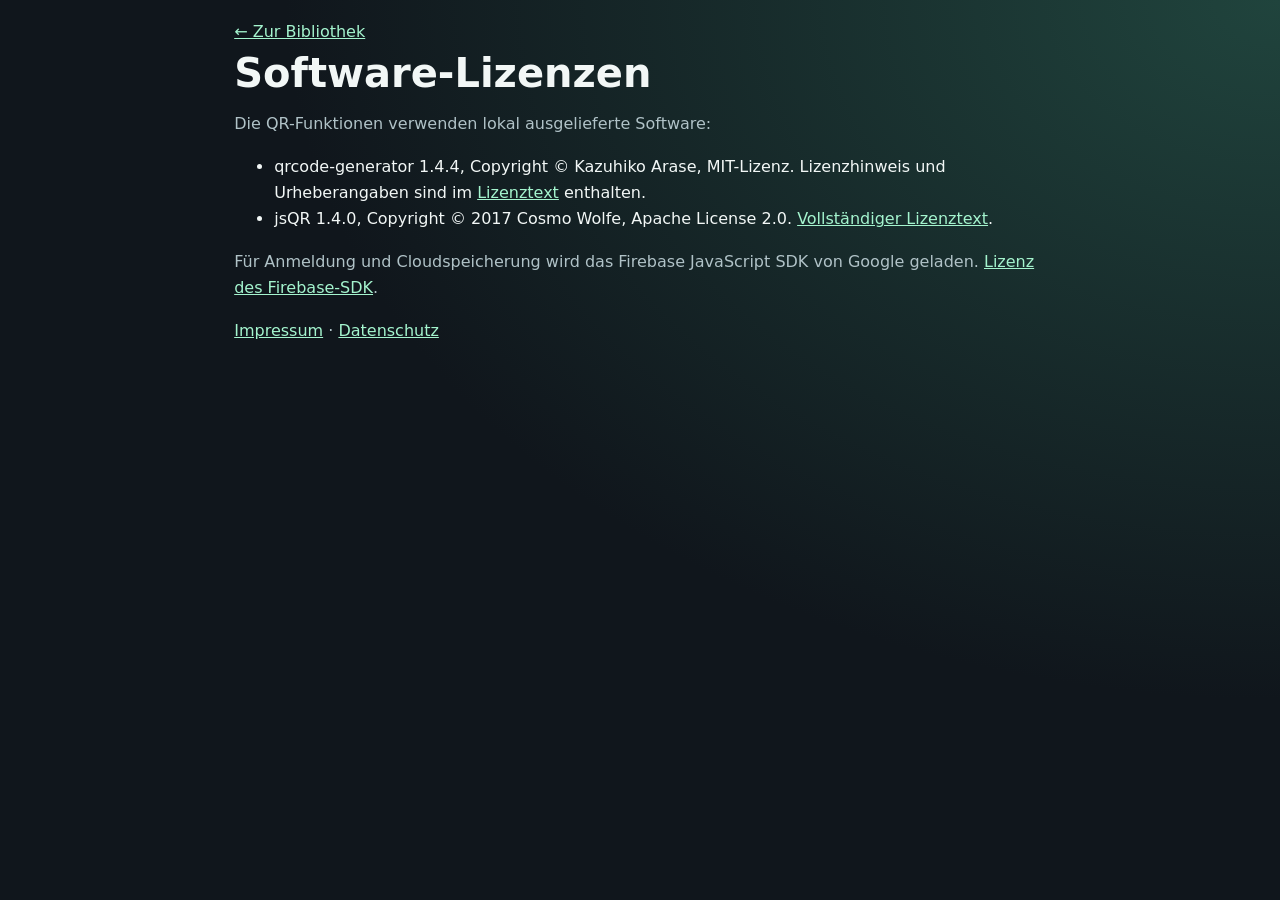
<file: drittanbieter.html>
<!doctype html><html lang="de"><meta charset="utf-8"><meta name="viewport" content="width=device-width, initial-scale=1"><meta name="referrer" content="no-referrer"><meta name="robots" content="noindex,nofollow"><title>Software-Lizenzen · Filamentbibliothek</title><link rel="stylesheet" href="./filament.css?v=32"><main class="privacy-page"><a href="./">← Zur Bibliothek</a><h1>Software-Lizenzen</h1><p>Die QR-Funktionen verwenden lokal ausgelieferte Software:</p><ul><li>qrcode-generator 1.4.4, Copyright © Kazuhiko Arase, MIT-Lizenz. Lizenzhinweis und Urheberangaben sind im <a href="./LICENSE-qrcode.txt">Lizenztext</a> enthalten.</li><li>jsQR 1.4.0, Copyright © 2017 Cosmo Wolfe, Apache License 2.0. <a href="./LICENSE-jsQR.txt">Vollständiger Lizenztext</a>.</li></ul><p>Für Anmeldung und Cloudspeicherung wird das Firebase JavaScript SDK von Google geladen. <a href="https://github.com/firebase/firebase-js-sdk/blob/main/LICENSE" rel="noreferrer noopener">Lizenz des Firebase-SDK</a>.</p><p><a href="./impressum.html">Impressum</a> · <a href="./datenschutz.html">Datenschutz</a></p></main></html>
</file>
<file: filament.css>
:root{color-scheme:dark;font:16px/1.5 system-ui,sans-serif;background:#10161c;color:#f2f7f6;--mint:#a4f4ce;--muted:#b0c2c7}*{box-sizing:border-box}body{margin:0;background:radial-gradient(ellipse at top right,#20443d,transparent 55%);min-height:100vh}main{max-width:54rem;margin:auto;padding:clamp(1rem,5vw,3rem)}header{padding:2rem 0}h1{font-size:clamp(2rem,7vw,4rem);line-height:1.08;margin:.4rem 0}h2{font-size:clamp(1.4rem,5vw,2rem);margin:.25rem 0}.label{font-size:.78rem;text-transform:uppercase;letter-spacing:.15em;color:var(--mint);font-weight:700}p,dt{color:var(--muted)}article,form{background:#18242c;border:1px solid #38514f;border-radius:1.4rem;padding:clamp(1rem,4vw,2rem);margin:1rem 0}article:target{border-color:var(--mint)}dl,.fields{display:grid;grid-template-columns:repeat(auto-fit,minmax(min(100%,10rem),1fr));gap:.7rem}dl div{background:#111b21;border-radius:.7rem;padding:.75rem}dt{font-size:.82rem}dd{font-weight:700;margin:.2rem 0 0;overflow-wrap:anywhere}a{color:var(--mint)}input,button{font:inherit;border-radius:.6rem;padding:.65rem .8rem}input{width:100%;background:#111b21;color:inherit;border:1px solid #58716e}button{background:var(--mint);color:#112820;border:0;font-weight:700;cursor:pointer;margin-top:1rem}summary{cursor:pointer;color:var(--mint)}[hidden]{display:none!important}select{width:100%;font:inherit;padding:.65rem;border-radius:.6rem;background:#111b21;color:inherit;border:1px solid #58716e}.card-heading{display:flex;align-items:center;gap:1rem}.card-heading-text{min-width:0}.swatch{display:block;flex:none;width:clamp(2.75rem,11vw,3.75rem);aspect-ratio:1;border:2px solid #a6b9bd;border-radius:50%;background:var(--swatch)}.drying{grid-column:1/-1}.drying ul{margin:0;padding-left:1.2rem}article details{margin-top:1rem}article details img{display:block;margin:.8rem 0}#all-rolls{display:inline-block;margin-bottom:.5rem}main:has(#all-rolls:not([hidden])) header{padding:.6rem 0}main:has(#all-rolls:not([hidden])) header h1{font-size:1.4rem}main:has(#all-rolls:not([hidden])) header p{display:none}article:target>.open-roll{display:none}.available-filter{display:flex;gap:.6rem;align-items:center;margin-top:.75rem}.available-filter input{width:auto}.stock-undo{margin-top:0}.stock-weight-save{grid-column:1/-1;display:flex;gap:.55rem;align-items:flex-end}.stock-weight-save label{flex:1;min-width:0}.stock-weight-save button{flex:0 0 auto;margin:0;border-radius:.35rem;padding:.65rem .75rem;max-width:48%}.stock-weight-save>[role=status]{padding:.65rem .75rem;color:var(--mint);border:1px solid #58716e;border-radius:.35rem}.profile-save-row{grid-column:auto;min-width:0;flex-wrap:wrap}.profile-save-row label{flex:1 1 8rem}.profile-save-row button{max-width:100%}.profile-save-row p{margin:0}.location-panel{margin-top:.6rem}.location-layout{display:flex;align-items:flex-start;gap:.6rem;flex-wrap:wrap}.location-layout>div{flex:1 1 13rem;min-width:0}.location-layout>button{margin:0}.location-form{padding:.6rem;margin:0 0 .5rem}.location-manager{margin-top:.75rem}.location-manager h3{margin:0 0 .5rem}.location-remove{padding:.65rem;margin-top:.6rem;border:1px solid #58716e;border-radius:.6rem}.location-remove button+button{margin-inline-start:.5rem}.location-manager .stock-weight-save{flex-wrap:wrap}.location-manager .stock-weight-save button{max-width:100%}.location-remove-button{display:block;margin-top:.55rem}.location-create-row{display:grid;grid-template-columns:minmax(0,auto) minmax(0,1fr);align-items:start;gap:.55rem}.location-create-row>button{margin:0;max-width:8.5rem;white-space:normal}.location-create-row>.location-form{min-width:0;padding:0;border:0;background:transparent;margin:0}.location-create-row .stock-weight-save{display:grid;gap:.4rem}.location-create-row .stock-weight-save button{justify-self:start}#main-menu{display:grid;grid-template-columns:repeat(2,minmax(0,1fr));gap:.6rem;margin-bottom:1.1rem}#main-menu a{display:block;text-align:center;padding:.65rem .45rem;border:1px solid #58716e;border-radius:.6rem;font-weight:700;text-decoration:none}#main-menu a[aria-current=page]{background:var(--mint);color:#112820}.location-stock-group{background:#18242c;border:1px solid #38514f;border-radius:.8rem;padding:.75rem 1rem;margin:.7rem 0}.location-stock-group h3,.location-stock-group ul,.location-stock-group p{margin:.35rem 0}.location-stock-group li+li{margin-top:.25rem}.stock-detail>article>:not(.card-heading):not(.locations):not(.stock){display:none!important}.stock-cancel{margin-inline-start:.5rem}.stock-move-choice{display:none}.selecting-stock .stock-move-choice{display:flex;align-items:baseline;gap:.55rem;margin:.45rem 0}.stock-move-choice input{width:auto;flex:none}.stock-transfer button:disabled{opacity:.55;cursor:default}.local-qr img{max-width:100%;height:auto}.local-qr button{margin-inline-end:.45rem}.filament-actions{display:grid;grid-template-columns:repeat(2,minmax(0,1fr));gap:.6rem;margin-bottom:.8rem}.filament-actions button{margin:0;padding:.6rem .45rem}.filament-actions button:disabled{background:transparent;color:var(--muted);border:1px solid #58716e;cursor:default}#filament-scanner{padding:.85rem;margin-bottom:1rem;border:1px solid #58716e;border-radius:.7rem}#scan-video{display:block;width:100%;max-height:18rem;object-fit:contain;background:#10161c;margin-bottom:.6rem}#main-menu a{background:#18242c}#main-menu a:hover,#main-menu a:focus-visible{background:#24443d}#scan-view>button{margin-bottom:.7rem}.custom-profile-editor{margin-top:.65rem}.custom-profile-row label{overflow-wrap:anywhere}.profile-fields{grid-template-columns:1fr;overflow-anchor:none}.profile-order-handle{touch-action:none;user-select:none;-webkit-user-select:none;-webkit-touch-callout:none;cursor:grab;min-width:2.75rem;min-height:2.75rem}.profile-order-handle:before{content:"";display:block;margin:auto;width:1rem;height:2px;background:currentColor;box-shadow:0 -5px currentColor,0 5px currentColor}.profile-dragging .profile-order-handle{cursor:grabbing}.profile-fields>.profile-save-row{border:1px solid #405956;border-radius:.5rem;padding:.5rem}.profile-fields>.profile-dragging{background:#23383e;border-color:#78b7a0}.profile-dragging input{background:#1b2a31;border-color:#698983}@media(max-width:40rem){.profile-order-keyboard{display:none}.profile-fields>.profile-save-row{padding:.4rem}.profile-fields>.profile-save-row label{flex-basis:min(8rem,calc(100% - 3.3rem))}}.location-stock-sortable{overflow-anchor:none}.location-stock-group{position:relative;padding:.65rem .8rem}.location-stock-group>details>summary{font-weight:700;overflow-wrap:anywhere;min-height:2.75rem;align-content:center}.location-stock-group>.profile-order-handle{position:absolute;top:.65rem;left:.8rem;margin:0;padding:.55rem}.location-stock-group>.profile-order-handle+details>summary{padding-inline-start:3.4rem}.location-stock-group.profile-dragging{background:#23383e;border-color:#78b7a0}.location-stock-group.profile-dragging .location-stock-content{display:none}.location-stock-content ul{padding-inline-start:1.15rem}.location-stock-content li+li{margin-top:.65rem}.location-stock-roll{display:flex;flex-wrap:wrap;align-items:center;gap:.4rem;margin-top:.35rem}.location-stock-roll button{margin:0;padding:.4rem .6rem}.selecting-stock .location-stock-roll button,.selecting-stock .location-stock-roll>span{display:none}.stock-transfer[hidden]{display:none}.location-stock-toolbar{display:flex;flex-wrap:wrap;gap:.6rem;margin:.8rem 0}.location-stock-toolbar button{margin:0;max-width:100%}.location-manager-feedback:empty{display:none}@media(max-width:35rem){.location-stock-toolbar{align-items:flex-start;flex-direction:column}}.color-picker{grid-column:1/-1;min-width:0;margin:0;padding:.65rem;border:1px solid #38514f;border-radius:.7rem}.color-picker summary{display:flex;align-items:center;gap:.45rem;font-weight:700;min-height:2.25rem;list-style:none}.color-picker summary::-webkit-details-marker{display:none}.color-picker summary:before{content:"▸";flex:none}.color-picker[open] summary:before{content:"▾"}.color-preview{display:flex;justify-content:flex-end;align-items:center;gap:.4rem;margin-inline-start:auto;min-width:0;text-align:right;font-size:.85rem;color:var(--muted);overflow-wrap:anywhere}.color-preview-sample{width:1.45rem;height:.95rem;flex:none;border:1px solid #a6b9bd;border-radius:.2rem;background:var(--preview-color,linear-gradient(to bottom right,#fff 49.5%,#131313 50.5%))}.color-picker[open] .color-palette{margin-top:.55rem}.color-palette{display:grid;grid-template-columns:repeat(auto-fit,minmax(min(100%,4.35rem),1fr));gap:.35rem;margin-bottom:.65rem}.color-palette button{display:grid;justify-items:center;align-content:center;gap:.25rem;min-height:3.5rem;margin:0;padding:.3rem .15rem;border:1px solid transparent;background:#111b21;color:inherit;font-size:.75rem;overflow-wrap:anywhere}.color-palette button[aria-pressed=true]{border-color:var(--mint);background:#23383e;color:var(--mint)}.color-palette .swatch{width:1.55rem;border-width:1px}.stock-roll-entry{margin-block:.7rem;padding:.65rem;border:1px solid #38514f;border-radius:.8rem}.stock-roll-entry>form,.drying-history form{margin:0;padding:.6rem}.drying-history ul{padding-inline-start:1.3rem}#datensicherung input[type=file]{margin-block:.4rem}body .capture-actions{display:grid;grid-template-columns:1fr}.capture-actions .action-card{width:100%}.printer-nozzles-summary button{margin:.3rem .5rem;font-size:.85rem}#backup-reminder{font-size:.85rem}.inventory-title,.inventory-meta{display:none}#inventory-tabs{display:grid;grid-template-columns:1fr 1fr;gap:.4rem;padding:.35rem;margin:.4rem 0;border-radius:.7rem}#inventory-tabs strong{display:none}#inventory-tabs a{justify-content:center;min-height:44px;padding:.45rem .3rem;font-size:.9rem}.inventory-page .inventory-filters{padding:.65rem;margin:.5rem 0;border-radius:.7rem}.inventory-page .inventory-filters>label{font-size:.85rem}#inventory-filter-options{margin-top:.4rem}#inventory-filter-options>summary{min-height:44px;align-content:center;font-size:.9rem}#inventory-filter-options .fields{grid-template-columns:1fr 1fr;font-size:.85rem}#inventory-filter-options select{min-height:44px;padding:.5rem .3rem;font-size:.85rem}#inventory-result-count{margin:.2rem 0 0;font-size:.8rem;color:var(--muted)}#cards.inventory-view{display:grid;grid-template-columns:1fr;gap:.45rem}#cards.inventory-view>article{position:relative;min-width:0;margin:0;padding:.65rem 2rem .65rem .65rem;border-radius:.7rem}.inventory-view .card-heading{gap:.65rem}.inventory-view .swatch{width:2.1rem;border-width:1.5px}.inventory-view .card-heading h2,.inventory-view .card-heading .label{display:none}.inventory-view .inventory-title{display:-webkit-box;-webkit-box-orient:vertical;-webkit-line-clamp:2;overflow:hidden;font-size:1rem;font-weight:700;line-height:1.25}.inventory-view .inventory-meta{display:block;font-size:.78rem;color:var(--muted);line-height:1.35;margin-top:.15rem}.inventory-view .inventory-count{font-size:.77rem;line-height:1.35;margin:.2rem 0 0}#cards.inventory-view .open-roll{position:absolute;inset:0;margin:0;display:block;min-height:44px;border-radius:inherit;font-size:0;text-decoration:none}#cards.inventory-view .open-roll:after{content:"›";position:absolute;right:.65rem;top:50%;transform:translateY(-50%);font-size:1.5rem;color:var(--mint)}#cards.inventory-view>article:has(.open-roll:hover){border-color:#73928b;background:#1d3334}#cards.inventory-view .open-roll:focus-visible{outline:2px solid var(--mint);outline-offset:2px}@media(min-width:48rem){#cards.inventory-view{grid-template-columns:repeat(2,minmax(0,1fr))}}.compact-meta{display:block;color:var(--muted);font-size:.78rem;font-weight:400;line-height:1.35;margin-top:.15rem}#location-stock-groups .location-stock-group{padding:.55rem .65rem;border-radius:.7rem;margin:.45rem 0}#location-stock-groups .location-stock-group>.profile-order-handle{top:.55rem;left:.65rem;min-width:44px;min-height:44px;padding:.45rem}.compact-location-heading{font-size:1rem;line-height:1.3}.compact-location-heading strong{font-weight:700}#location-stock-groups .location-stock-toolbar{display:flex;flex-direction:row;flex-wrap:wrap;align-items:flex-start;gap:.5rem;margin:.5rem 0}#location-stock-groups .location-stock-toolbar>div{flex:1 1 9rem}#location-stock-groups .location-stock-toolbar button{font-size:.85rem;min-height:44px;margin:0;padding:.55rem .65rem}#location-stock-groups .location-stock-toolbar>button{flex:1 1 9rem}#location-stock-groups .location-stock-toolbar .action-note{font-size:.75rem}#drying-dashboard-rolls .drying-dashboard-card,#printer-list>.compact-printer{padding:.65rem;margin:.45rem 0;border-radius:.7rem}.compact-section-heading,.compact-drying-heading{min-height:44px;cursor:pointer;line-height:1.3;color:inherit;font-size:1rem}.compact-section-heading strong{font-weight:700}.compact-drying-heading{display:flex;align-items:center;gap:.6rem;list-style:none}.compact-drying-heading::-webkit-details-marker{display:none}.compact-drying-heading:after{content:"›";color:var(--mint);margin-left:auto;font-size:1.5rem}.compact-drying-heading .swatch{width:2.1rem;border-width:1.5px}.compact-summary-text{min-width:0}.compact-summary-text>strong{display:-webkit-box;-webkit-box-orient:vertical;-webkit-line-clamp:2;overflow:hidden;font-size:.95rem;line-height:1.25}.compact-drying-status{display:flex;flex-wrap:wrap;align-items:baseline;gap:.2rem .5rem;margin-top:.2rem}.compact-drying-status .drying-state{font-size:.78rem}.compact-drying-status .compact-meta{margin:0}.compact-section-content{padding-top:.5rem;border-top:1px solid var(--work-border,#48615f);margin-top:.5rem}.compact-section-content>details{margin-top:.4rem}#printer-list .compact-printer .compact-section-content>details>summary{font-size:.9rem}.compact-section-heading:focus-visible,.compact-drying-heading:focus-visible,.compact-location-heading:focus-visible{outline:2px solid var(--mint);outline-offset:3px;border-radius:.35rem}.drying-dashboard-card>details[open]>.compact-drying-heading:after{transform:rotate(90deg)}.manufacturer-row-editor{grid-column:1/-1;margin-top:.6rem}.manufacturer-row-editor>summary{min-height:44px;align-content:center}.manufacturer-row{min-width:0;border:1px solid var(--work-border,#48615f);border-radius:.65rem;margin:.6rem 0;padding:.65rem}.manufacturer-row legend{padding:0 .3rem}.manufacturer-row button{margin:0}.manufacturer-row input{min-width:0}.manufacturer-row-editor>button{margin:.35rem 0}.color-picker .color-palette .swatch{width:1.55rem}.capture-template-choice{grid-column:1/-1}.capture-template-choice summary{min-height:44px;align-content:center}.capture-template-choice select{margin-bottom:.4rem}.account-toolbar{max-width:1100px;margin:0 auto;padding:.6rem 1rem;display:flex;align-items:center;gap:.8rem;font-size:.85rem;color:var(--muted,#b4c3c7)}.account-toolbar button{flex-shrink:0;padding:.55rem .85rem;font-size:.9rem}.account-toolbar span{overflow-wrap:anywhere}#account-dialog{color:#edf5f5;background:#18282e;border:1px solid #607c79;border-radius:18px;padding:1.2rem;width:min(92vw,520px);max-height:85dvh;overflow:auto;box-sizing:border-box}#account-dialog::backdrop{background:#071316dc}.account-heading{display:flex;align-items:center;justify-content:space-between;gap:.5rem}.account-heading h2{margin:0}.account-heading button{padding:.4rem;font-size:.85rem}#account-body{display:grid;gap:.7rem;margin-top:1rem}#account-body form{display:grid;gap:.8rem}#account-body label{display:grid;gap:.35rem}#account-body input{width:100%;box-sizing:border-box}#account-body button{white-space:normal}#account-body p{margin:.3rem 0;overflow-wrap:anywhere}#account-message:empty{display:none}.account-toolbar{flex-wrap:wrap}.account-toolbar .privacy-shortcut{font-size:.85rem}.legal-footer{max-width:1100px;margin:1.5rem auto;padding:1rem;font-size:.85rem;color:#b4c3c7}#account-dialog .account-heading{position:sticky;top:-1.2rem;background:#18282e;padding:.8rem 0;z-index:2}#account-dialog input[type=checkbox]{width:auto;min-width:24px;min-height:24px;margin-right:.5rem}#account-dialog label:has(input[type=checkbox]){display:block}#account-dialog button:disabled{opacity:.55}.privacy-page{max-width:850px;margin:auto;padding:1.2rem;line-height:1.65}.privacy-page h1{font-size:clamp(1.8rem,5vw,2.5rem)}.privacy-page h2{font-size:1.25rem}.privacy-page .notice{border:1px solid #e9b65d;border-radius:12px;padding:1rem}.privacy-page a{overflow-wrap:anywhere}.privacy-page nav,.privacy-page footer{display:flex;flex-wrap:wrap;gap:.6rem}.privacy-page [data-public-operator]{min-height:8rem;overflow-wrap:anywhere}.privacy-page address{font-style:normal}.privacy-page [data-public-operator] button{max-width:100%;white-space:normal}.account-toolbar a{overflow-wrap:anywhere}
</file>
